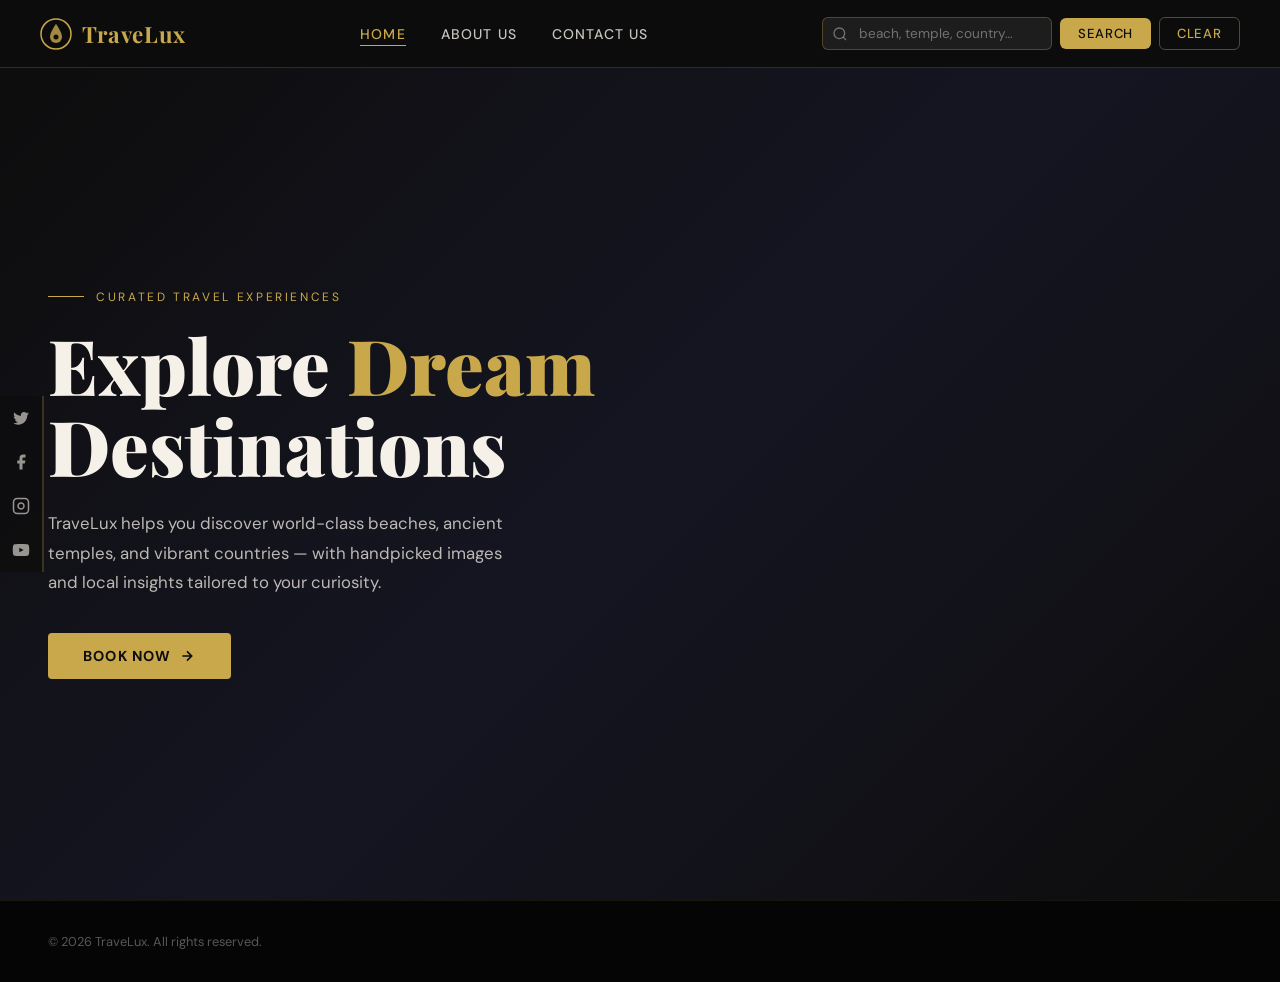
<file: index.html>
<!DOCTYPE html>
<html lang="en">
<head>
  <meta charset="UTF-8" />
  <meta name="viewport" content="width=device-width, initial-scale=1.0" />
  <title>TraveLux – Discover Your Next Adventure</title>
  <link rel="preconnect" href="https://fonts.googleapis.com" />
  <link rel="preconnect" href="https://fonts.gstatic.com" crossorigin />
  <link href="https://fonts.googleapis.com/css2?family=Playfair+Display:wght@400;700;900&family=DM+Sans:wght@300;400;500;700&display=swap" rel="stylesheet" />
  <link rel="stylesheet" href="styles.css" />
</head>
<body>

<!-- ==================== NAVIGATION BAR ==================== -->
<nav class="navbar">
  <div class="nav-brand" data-page="home">
    <svg class="logo-icon" viewBox="0 0 32 32" fill="none">
      <circle cx="16" cy="16" r="15" stroke="#c9a84c" stroke-width="1.5"/>
      <path d="M16 6C16 6 10 14 10 19a6 6 0 0012 0c0-5-6-13-6-13z" fill="#c9a84c" opacity="0.8"/>
      <circle cx="16" cy="19" r="2.5" fill="#0d0d0d"/>
    </svg>
    <span>TraveLux</span>
  </div>
  <ul class="nav-links">
    <li><a data-page="home" class="active-link">Home</a></li>
    <li><a data-page="about">About Us</a></li>
    <li><a data-page="contact">Contact Us</a></li>
  </ul>
  <div class="nav-search">
    <div class="search-wrap">
      <svg class="search-icon" viewBox="0 0 24 24" fill="none" stroke="currentColor" stroke-width="2">
        <circle cx="11" cy="11" r="8"/>
        <path d="M21 21l-4.35-4.35"/>
      </svg>
      <input type="text" id="searchInput" placeholder="beach, temple, country…" />
    </div>
    <button class="btn btn-search" id="searchBtn">Search</button>
    <button class="btn btn-clear" id="clearBtn">Clear</button>
  </div>
</nav>

<!-- ==================== PAGE: HOME ==================== -->
<div id="page-home" class="page active">
  <section class="hero">
    <div class="hero-bg"></div>
    <div class="social-bar">
      <a href="#" aria-label="Twitter"><svg viewBox="0 0 24 24" fill="currentColor"><path d="M22.46 6c-.77.35-1.6.58-2.46.69.88-.53 1.56-1.37 1.88-2.38-.83.5-1.75.85-2.72 1.05C18.37 4.5 17.26 4 16 4c-2.35 0-4.27 1.92-4.27 4.29 0 .34.04.67.11.98C8.28 9.09 5.11 7.38 3 4.79c-.37.63-.58 1.37-.58 2.15 0 1.49.75 2.81 1.91 3.56-.71 0-1.37-.2-1.95-.5v.03c0 2.08 1.48 3.82 3.44 4.21a4.22 4.22 0 01-1.93.07 4.28 4.28 0 004 2.98 8.521 8.521 0 01-5.33 1.84c-.34 0-.68-.02-1.02-.06C3.44 20.29 5.7 21 8.12 21 16 21 20.33 14.46 20.33 8.79c0-.19 0-.37-.01-.56.84-.6 1.56-1.36 2.14-2.23z"/></svg></a>
      <a href="#" aria-label="Facebook"><svg viewBox="0 0 24 24" fill="currentColor"><path d="M18 2h-3a5 5 0 00-5 5v3H7v4h3v8h4v-8h3l1-4h-4V7a1 1 0 011-1h3z"/></svg></a>
      <a href="#" aria-label="Instagram"><svg viewBox="0 0 24 24" fill="none" stroke="currentColor" stroke-width="2"><rect x="2" y="2" width="20" height="20" rx="5"/><path d="M16 11.37A4 4 0 1112.63 8 4 4 0 0116 11.37z"/><line x1="17.5" y1="6.5" x2="17.51" y2="6.5"/></svg></a>
      <a href="#" aria-label="YouTube"><svg viewBox="0 0 24 24" fill="currentColor"><path d="M22.54 6.42a2.78 2.78 0 00-1.95-1.96C18.88 4 12 4 12 4s-6.88 0-8.59.46a2.78 2.78 0 00-1.95 1.96A29 29 0 001 12a29 29 0 00.46 5.58A2.78 2.78 0 003.41 19.6C5.12 20 12 20 12 20s6.88 0 8.59-.46a2.78 2.78 0 001.95-1.95A29 29 0 0023 12a29 29 0 00-.46-5.58zM9.75 15.02V8.98L15.5 12l-5.75 3.02z"/></svg></a>
    </div>
    <div class="hero-content">
      <p class="hero-eyebrow">Curated travel experiences</p>
      <h1 class="hero-title">Explore <em>Dream</em><br/>Destinations</h1>
      <p class="hero-desc">TraveLux helps you discover world-class beaches, ancient temples, and vibrant countries — with handpicked images and local insights tailored to your curiosity.</p>
      <a href="#" class="btn-hero">Book Now <svg viewBox="0 0 24 24" fill="none" stroke="currentColor" stroke-width="2.5"><path d="M5 12h14M12 5l7 7-7 7"/></svg></a>
    </div>
  </section>

  <section id="results-section">
    <div class="results-header">
      <h2 class="results-title">Search Results</h2>
      <span class="results-count" id="resultsCount">0 found</span>
    </div>
    <div id="results-grid" class="results-grid"></div>
  </section>

  <footer class="footer">
    <span>© 2026 TraveLux. All rights reserved.</span>
  </footer>
</div>

<!-- ==================== PAGE: ABOUT US ==================== -->
<div id="page-about" class="page">
  <section class="about-hero">
    <div class="about-hero-bg"></div>
    <div class="social-bar">
      <a href="#"><svg viewBox="0 0 24 24" fill="currentColor"><path d="M22.46 6c-.77.35-1.6.58-2.46.69.88-.53 1.56-1.37 1.88-2.38-.83.5-1.75.85-2.72 1.05C18.37 4.5 17.26 4 16 4c-2.35 0-4.27 1.92-4.27 4.29 0 .34.04.67.11.98C8.28 9.09 5.11 7.38 3 4.79c-.37.63-.58 1.37-.58 2.15 0 1.49.75 2.81 1.91 3.56-.71 0-1.37-.2-1.95-.5v.03c0 2.08 1.48 3.82 3.44 4.21a4.22 4.22 0 01-1.93.07 4.28 4.28 0 004 2.98 8.521 8.521 0 01-5.33 1.84c-.34 0-.68-.02-1.02-.06C3.44 20.29 5.7 21 8.12 21 16 21 20.33 14.46 20.33 8.79c0-.19 0-.37-.01-.56.84-.6 1.56-1.36 2.14-2.23z"/></svg></a>
      <a href="#"><svg viewBox="0 0 24 24" fill="currentColor"><path d="M18 2h-3a5 5 0 00-5 5v3H7v4h3v8h4v-8h3l1-4h-4V7a1 1 0 011-1h3z"/></svg></a>
      <a href="#"><svg viewBox="0 0 24 24" fill="none" stroke="currentColor" stroke-width="2"><rect x="2" y="2" width="20" height="20" rx="5"/><path d="M16 11.37A4 4 0 1112.63 8 4 4 0 0116 11.37z"/><line x1="17.5" y1="6.5" x2="17.51" y2="6.5"/></svg></a>
      <a href="#"><svg viewBox="0 0 24 24" fill="currentColor"><path d="M22.54 6.42a2.78 2.78 0 00-1.95-1.96C18.88 4 12 4 12 4s-6.88 0-8.59.46a2.78 2.78 0 00-1.95 1.96A29 29 0 001 12a29 29 0 00.46 5.58A2.78 2.78 0 003.41 19.6C5.12 20 12 20 12 20s6.88 0 8.59-.46a2.78 2.78 0 001.95-1.95A29 29 0 0023 12a29 29 0 00-.46-5.58zM9.75 15.02V8.98L15.5 12l-5.75 3.02z"/></svg></a>
    </div>
    <div class="about-hero-content"><h1>About <span>Us</span></h1></div>
  </section>

  <section class="about-body">
    <div class="about-grid">
      <div class="about-text">
        <h2>Our Story</h2><div class="divider"></div>
        <p>Welcome to TraveLux — a team of passionate explorers dedicated to helping travellers discover the world's most extraordinary destinations. We believe every journey should begin with inspiration, and that's exactly what we provide.</p>
        <p>Our mission is to make world-class travel discovery accessible to everyone. Whether you dream of pristine beaches, ancient temples, or vibrant city cultures, WanderLux curates the finest experiences with rich imagery and expert descriptions.</p>
      </div>
      <div class="about-text">
        <h2>Our Values</h2><div class="divider"></div>
        <p>We stand for integrity, innovation, and customer delight. Every recommendation is hand-reviewed for quality, and every description is crafted to inspire. We believe in putting our customers first and working together to achieve remarkable things.</p>
        <p>Feel free to explore our website and discover what we offer. Your next unforgettable adventure is just a search away.</p>
      </div>
    </div>
  </section>

  <section class="team-section">
    <h2>Our Team</h2>
    <p>The people who make TraveLux extraordinary</p>
    <div class="team-grid">
      <div class="team-card"><div class="avatar"><svg viewBox="0 0 24 24" fill="currentColor"><path d="M12 12c2.7 0 4.8-2.1 4.8-4.8S14.7 2.4 12 2.4 7.2 4.5 7.2 7.2 9.3 12 12 12zm0 2.4c-3.2 0-9.6 1.6-9.6 4.8v2.4h19.2v-2.4c0-3.2-6.4-4.8-9.6-4.8z"/></svg></div><h3>Elena Vasquez</h3><p class="role">CEO &amp; Founder</p><p>Elena leads strategy and vision, having travelled to 60+ countries across five continents.</p></div>
      <div class="team-card"><div class="avatar"><svg viewBox="0 0 24 24" fill="currentColor"><path d="M12 12c2.7 0 4.8-2.1 4.8-4.8S14.7 2.4 12 2.4 7.2 4.5 7.2 7.2 9.3 12 12 12zm0 2.4c-3.2 0-9.6 1.6-9.6 4.8v2.4h19.2v-2.4c0-3.2-6.4-4.8-9.6-4.8z"/></svg></div><h3>Marcus Chen</h3><p class="role">Team Lead</p><p>Marcus oversees our technical team, ensuring every feature delights the end user.</p></div>
      <div class="team-card"><div class="avatar"><svg viewBox="0 0 24 24" fill="currentColor"><path d="M12 12c2.7 0 4.8-2.1 4.8-4.8S14.7 2.4 12 2.4 7.2 4.5 7.2 7.2 9.3 12 12 12zm0 2.4c-3.2 0-9.6 1.6-9.6 4.8v2.4h19.2v-2.4c0-3.2-6.4-4.8-9.6-4.8z"/></svg></div><h3>Priya Sharma</h3><p class="role">Content Director</p><p>Priya curates destination content and manages relationships with local travel experts.</p></div>
      <div class="team-card"><div class="avatar"><svg viewBox="0 0 24 24" fill="currentColor"><path d="M12 12c2.7 0 4.8-2.1 4.8-4.8S14.7 2.4 12 2.4 7.2 4.5 7.2 7.2 9.3 12 12 12zm0 2.4c-3.2 0-9.6 1.6-9.6 4.8v2.4h19.2v-2.4c0-3.2-6.4-4.8-9.6-4.8z"/></svg></div><h3>James Okafor</h3><p class="role">Delivery Head</p><p>James manages project delivery and client relationships to ensure seamless experiences.</p></div>
    </div>
  </section>
  <footer class="footer"><span>© 2026 TraveLux. All rights reserved.</span></footer>
</div>

<!-- ==================== PAGE: CONTACT US ==================== -->
<div id="page-contact" class="page">
  <section class="contact-hero">
    <div class="contact-hero-bg"></div>
    <div class="social-bar">
      <a href="#"><svg viewBox="0 0 24 24" fill="currentColor"><path d="M22.46 6c-.77.35-1.6.58-2.46.69.88-.53 1.56-1.37 1.88-2.38-.83.5-1.75.85-2.72 1.05C18.37 4.5 17.26 4 16 4c-2.35 0-4.27 1.92-4.27 4.29 0 .34.04.67.11.98C8.28 9.09 5.11 7.38 3 4.79c-.37.63-.58 1.37-.58 2.15 0 1.49.75 2.81 1.91 3.56-.71 0-1.37-.2-1.95-.5v.03c0 2.08 1.48 3.82 3.44 4.21a4.22 4.22 0 01-1.93.07 4.28 4.28 0 004 2.98 8.521 8.521 0 01-5.33 1.84c-.34 0-.68-.02-1.02-.06C3.44 20.29 5.7 21 8.12 21 16 21 20.33 14.46 20.33 8.79c0-.19 0-.37-.01-.56.84-.6 1.56-1.36 2.14-2.23z"/></svg></a>
      <a href="#"><svg viewBox="0 0 24 24" fill="currentColor"><path d="M18 2h-3a5 5 0 00-5 5v3H7v4h3v8h4v-8h3l1-4h-4V7a1 1 0 011-1h3z"/></svg></a>
      <a href="#"><svg viewBox="0 0 24 24" fill="none" stroke="currentColor" stroke-width="2"><rect x="2" y="2" width="20" height="20" rx="5"/><path d="M16 11.37A4 4 0 1112.63 8 4 4 0 0116 11.37z"/><line x1="17.5" y1="6.5" x2="17.51" y2="6.5"/></svg></a>
      <a href="#"><svg viewBox="0 0 24 24" fill="currentColor"><path d="M22.54 6.42a2.78 2.78 0 00-1.95-1.96C18.88 4 12 4 12 4s-6.88 0-8.59.46a2.78 2.78 0 00-1.95 1.96A29 29 0 001 12a29 29 0 00.46 5.58A2.78 2.78 0 003.41 19.6C5.12 20 12 20 12 20s6.88 0 8.59-.46a2.78 2.78 0 001.95-1.95A29 29 0 0023 12a29 29 0 00-.46-5.58zM9.75 15.02V8.98L15.5 12l-5.75 3.02z"/></svg></a>
    </div>
    <div class="contact-hero-content"><h1><span>Contact</span> Us</h1><p>Get in touch — we'd love to hear from you</p></div>
  </section>

  <section class="form-section">
    <div class="form-wrapper">
      <h2>Send Us a Message</h2>
      <p>Have a question, suggestion, or just want to say hello? Fill in the form below and our team will get back to you within 24 hours.</p>
      <div class="form-group"><label for="contactName">Your Name</label><input type="text" id="contactName" placeholder="Jane Smith" /></div>
      <div class="form-group"><label for="contactEmail">Email Address</label><input type="email" id="contactEmail" placeholder="jane@example.com" /></div>
      <div class="form-group"><label for="contactMessage">Message</label><textarea id="contactMessage" placeholder="Write your message here…"></textarea></div>
      <button type="button" class="btn-submit" id="submitBtn">Submit Message</button>
      <div class="success-msg" id="successMsg">✓ Thank you! Your message has been sent. We'll be in touch shortly.</div>
    </div>
  </section>
  <footer class="footer"><span>© 2026 TraveLux. All rights reserved.</span></footer>
</div>

<script src="travel_recommendation.js"></script>
</body>
</html>
</file>
<file: styles.css>
/* ==================== GLOBAL STYLES & VARIABLES ==================== */
:root {
  --ink: #0d0d0d;
  --cream: #f5f0e8;
  --gold: #c9a84c;
  --gold-light: #e8c96e;
  --charcoal: #1a1a2e;
  --transition: all 0.3s ease;
}

*,
*::before,
*::after {
  box-sizing: border-box;
  margin: 0;
  padding: 0;
}

html {
  scroll-behavior: smooth;
}

body {
  font-family: 'DM Sans', sans-serif;
  background: var(--ink);
  color: var(--cream);
  overflow-x: hidden;
}

/* ==================== PAGE SYSTEM ==================== */
.page {
  display: none;
}

.page.active {
  display: block;
}

/* ==================== NAVIGATION BAR ==================== */
.navbar {
  position: fixed;
  top: 0;
  left: 0;
  right: 0;
  z-index: 100;
  display: flex;
  align-items: center;
  justify-content: space-between;
  padding: 0 2.5rem;
  height: 68px;
  background: rgba(13, 13, 13, 0.95);
  backdrop-filter: blur(14px);
  border-bottom: 1px solid rgba(201, 168, 76, 0.2);
}

.nav-brand {
  display: flex;
  align-items: center;
  gap: 0.6rem;
  cursor: pointer;
  transition: var(--transition);
}

.nav-brand:hover {
  transform: scale(1.02);
}

.logo-icon {
  width: 32px;
  height: 32px;
}

.nav-brand span {
  font-family: 'Playfair Display', serif;
  font-size: 1.4rem;
  font-weight: 700;
  color: var(--gold);
  letter-spacing: 0.03em;
}

.nav-links {
  display: flex;
  align-items: center;
  gap: 2.2rem;
  list-style: none;
}

.nav-links a {
  text-decoration: none;
  font-size: 0.875rem;
  font-weight: 500;
  letter-spacing: 0.08em;
  text-transform: uppercase;
  color: var(--cream);
  opacity: 0.8;
  transition: var(--transition);
  position: relative;
  cursor: pointer;
}

.nav-links a::after {
  content: '';
  position: absolute;
  bottom: -3px;
  left: 0;
  right: 0;
  height: 1px;
  background: var(--gold);
  transform: scaleX(0);
  transform-origin: left;
  transition: transform 0.25s;
}

.nav-links a:hover,
.nav-links a.active-link {
  opacity: 1;
  color: var(--gold);
}

.nav-links a:hover::after,
.nav-links a.active-link::after {
  transform: scaleX(1);
}

.nav-search {
  display: flex;
  align-items: center;
  gap: 0.5rem;
}

.search-wrap {
  position: relative;
  display: flex;
  align-items: center;
}

.search-icon {
  position: absolute;
  left: 10px;
  width: 16px;
  height: 16px;
  color: rgba(245, 240, 232, 0.4);
  pointer-events: none;
}

#searchInput {
  background: rgba(255, 255, 255, 0.07);
  border: 1px solid rgba(201, 168, 76, 0.3);
  border-radius: 6px;
  padding: 0.45rem 0.75rem 0.45rem 2.2rem;
  color: var(--cream);
  font-family: 'DM Sans', sans-serif;
  font-size: 0.85rem;
  width: 230px;
  outline: none;
  transition: var(--transition);
}

#searchInput::placeholder {
  color: rgba(245, 240, 232, 0.4);
}

#searchInput:focus {
  border-color: var(--gold);
  background: rgba(255, 255, 255, 0.11);
}

.btn {
  padding: 0.45rem 1.1rem;
  border: none;
  border-radius: 6px;
  font-family: 'DM Sans', sans-serif;
  font-size: 0.82rem;
  font-weight: 500;
  letter-spacing: 0.05em;
  text-transform: uppercase;
  cursor: pointer;
  transition: var(--transition);
}

.btn-search {
  background: var(--gold);
  color: var(--ink);
}

.btn-search:hover {
  background: var(--gold-light);
  transform: translateY(-1px);
  box-shadow: 0 4px 12px rgba(201, 168, 76, 0.3);
}

.btn-clear {
  background: transparent;
  border: 1px solid rgba(201, 168, 76, 0.4);
  color: var(--gold);
}

.btn-clear:hover {
  background: rgba(201, 168, 76, 0.1);
  border-color: var(--gold);
}

/* ==================== SOCIAL BAR ==================== */
.social-bar {
  position: absolute;
  left: 0;
  top: 50%;
  transform: translateY(-50%);
  z-index: 10;
  display: flex;
  flex-direction: column;
}

.social-bar a {
  display: flex;
  align-items: center;
  justify-content: center;
  width: 44px;
  height: 44px;
  background: rgba(13, 13, 13, 0.7);
  border-right: 2px solid rgba(201, 168, 76, 0.25);
  color: rgba(245, 240, 232, 0.6);
  text-decoration: none;
  transition: var(--transition);
}

.social-bar a:hover {
  background: var(--gold);
  color: var(--ink);
  border-right-color: var(--gold);
}

.social-bar a svg {
  width: 18px;
  height: 18px;
}

/* ==================== HOME PAGE - HERO SECTION ==================== */
#page-home {
  padding-top: 68px;
}

.hero {
  position: relative;
  min-height: calc(100vh - 68px);
  display: flex;
  align-items: center;
  overflow: hidden;
}

.hero-bg {
  position: absolute;
  inset: 0;
  background: linear-gradient(135deg, rgba(13, 13, 13, 0.82) 0%, rgba(26, 26, 46, 0.65) 50%, rgba(13, 13, 13, 0.75) 100%),
    url('https://images.unsplash.com/photo-1476514525535-07fb3b4ae5f1?w=1600&q=80') center/cover no-repeat;
  animation: heroZoom 18s ease-in-out infinite alternate;
}

@keyframes heroZoom {
  from {
    transform: scale(1);
  }
  to {
    transform: scale(1.06);
  }
}

.hero-content {
  position: relative;
  z-index: 2;
  padding: 0 3rem;
  max-width: 700px;
  animation: heroFadeUp 1s ease both;
}

@keyframes heroFadeUp {
  from {
    opacity: 0;
    transform: translateY(30px);
  }
  to {
    opacity: 1;
    transform: translateY(0);
  }
}

.hero-eyebrow {
  font-size: 0.75rem;
  letter-spacing: 0.22em;
  text-transform: uppercase;
  color: var(--gold);
  margin-bottom: 1.2rem;
  display: flex;
  align-items: center;
  gap: 0.75rem;
}

.hero-eyebrow::before {
  content: '';
  display: block;
  width: 36px;
  height: 1px;
  background: var(--gold);
}

.hero-title {
  font-family: 'Playfair Display', serif;
  font-size: clamp(3rem, 6vw, 5.5rem);
  font-weight: 900;
  line-height: 1.05;
  color: var(--cream);
  margin-bottom: 1.5rem;
}

.hero-title em {
  color: var(--gold);
  font-style: normal;
}

.hero-desc {
  font-size: 1.05rem;
  line-height: 1.75;
  color: rgba(245, 240, 232, 0.75);
  max-width: 480px;
  margin-bottom: 2.2rem;
}

.btn-hero {
  display: inline-flex;
  align-items: center;
  gap: 0.5rem;
  padding: 0.9rem 2.2rem;
  background: var(--gold);
  color: var(--ink);
  font-family: 'DM Sans', sans-serif;
  font-size: 0.9rem;
  font-weight: 700;
  letter-spacing: 0.08em;
  text-transform: uppercase;
  border: none;
  border-radius: 4px;
  cursor: pointer;
  transition: var(--transition);
  text-decoration: none;
}

.btn-hero:hover {
  background: var(--gold-light);
  transform: translateY(-2px);
  box-shadow: 0 12px 30px rgba(201, 168, 76, 0.35);
}

.btn-hero svg {
  width: 16px;
  height: 16px;
}

/* ==================== RESULTS SECTION ==================== */
#results-section {
  padding: 5rem 3rem;
  background: var(--charcoal);
  display: none;
}

#results-section.active {
  display: block;
}

.results-header {
  display: flex;
  align-items: center;
  gap: 1rem;
  margin-bottom: 2.5rem;
  flex-wrap: wrap;
}

.results-title {
  font-family: 'Playfair Display', serif;
  font-size: 2rem;
  font-weight: 700;
  color: var(--gold);
}

.results-count {
  font-size: 0.8rem;
  letter-spacing: 0.1em;
  text-transform: uppercase;
  color: rgba(245, 240, 232, 0.4);
  border: 1px solid rgba(201, 168, 76, 0.2);
  padding: 0.25rem 0.7rem;
  border-radius: 20px;
}

.results-grid {
  display: grid;
  grid-template-columns: repeat(auto-fill, minmax(280px, 1fr));
  gap: 1.5rem;
}

.result-card {
  background: rgba(255, 255, 255, 0.04);
  border: 1px solid rgba(201, 168, 76, 0.12);
  border-radius: 12px;
  overflow: hidden;
  transition: transform 0.3s, box-shadow 0.3s, border-color 0.3s;
  animation: cardIn 0.5s ease both;
}

.result-card:hover {
  transform: translateY(-6px);
  box-shadow: 0 20px 50px rgba(0, 0, 0, 0.4);
  border-color: rgba(201, 168, 76, 0.4);
}

@keyframes cardIn {
  from {
    opacity: 0;
    transform: translateY(20px);
  }
  to {
    opacity: 1;
    transform: translateY(0);
  }
}

.card-img-wrap {
  width: 100%;
  height: 200px;
  overflow: hidden;
  position: relative;
}

.card-img-wrap img {
  width: 100%;
  height: 100%;
  object-fit: cover;
  transition: transform 0.5s;
}

.result-card:hover .card-img-wrap img {
  transform: scale(1.07);
}

.card-time {
  position: absolute;
  top: 10px;
  right: 10px;
  background: rgba(13, 13, 13, 0.75);
  border: 1px solid rgba(201, 168, 76, 0.3);
  border-radius: 4px;
  font-size: 0.72rem;
  color: var(--gold);
  padding: 0.25rem 0.55rem;
  backdrop-filter: blur(4px);
}

.card-body {
  padding: 1.2rem 1.4rem 1.5rem;
}

.card-name {
  font-family: 'Playfair Display', serif;
  font-size: 1.15rem;
  font-weight: 700;
  color: var(--cream);
  margin-bottom: 0.5rem;
}

.card-desc {
  font-size: 0.875rem;
  line-height: 1.65;
  color: rgba(245, 240, 232, 0.6);
}

.no-results {
  text-align: center;
  padding: 3rem;
  color: rgba(245, 240, 232, 0.4);
  font-size: 1rem;
}

.no-results span {
  display: block;
  font-family: 'Playfair Display', serif;
  font-size: 1.5rem;
  color: rgba(201, 168, 76, 0.5);
  margin-bottom: 0.5rem;
}

/* ==================== ABOUT US PAGE ==================== */
#page-about {
  padding-top: 68px;
}

.about-hero {
  position: relative;
  height: 460px;
  display: flex;
  align-items: flex-end;
  padding: 0 3rem 3rem;
  overflow: hidden;
}

.about-hero-bg {
  position: absolute;
  inset: 0;
  background: linear-gradient(to bottom, rgba(13, 13, 13, 0.4) 0%, rgba(13, 13, 13, 0.85) 100%),
    url('https://images.unsplash.com/photo-1508193638397-1c4234db14d8?w=1400&q=80') center/cover no-repeat;
}

.about-hero-content {
  position: relative;
  z-index: 2;
}

.about-hero h1 {
  font-family: 'Playfair Display', serif;
  font-size: clamp(3rem, 6vw, 5rem);
  font-weight: 900;
  color: var(--cream);
  line-height: 1;
}

.about-hero h1 span {
  color: var(--gold);
}

.about-body {
  background: var(--charcoal);
  padding: 4rem 3rem;
}

.about-grid {
  display: grid;
  grid-template-columns: repeat(auto-fit, minmax(300px, 1fr));
  gap: 4rem;
  max-width: 1200px;
  margin: 0 auto;
}

.about-text h2 {
  font-family: 'Playfair Display', serif;
  font-size: 1.6rem;
  color: var(--gold);
  margin-bottom: 1.2rem;
}

.about-text p {
  font-size: 0.95rem;
  line-height: 1.8;
  color: rgba(245, 240, 232, 0.72);
  margin-bottom: 1rem;
}

.divider {
  width: 48px;
  height: 2px;
  background: linear-gradient(to right, var(--gold), transparent);
  margin: 1.5rem 0;
}

.team-section {
  padding: 4rem 3rem;
  background: var(--ink);
}

.team-section h2 {
  font-family: 'Playfair Display', serif;
  font-size: 2.2rem;
  color: var(--cream);
  margin-bottom: 0.3rem;
}

.team-section > p {
  color: rgba(245, 240, 232, 0.5);
  margin-bottom: 3rem;
}

.team-grid {
  display: grid;
  grid-template-columns: repeat(auto-fit, minmax(240px, 1fr));
  gap: 1.5rem;
  max-width: 1000px;
  margin: 0 auto;
}

.team-card {
  background: rgba(255, 255, 255, 0.03);
  border: 1px solid rgba(201, 168, 76, 0.12);
  border-radius: 12px;
  padding: 2rem 1.5rem;
  text-align: center;
  transition: border-color 0.3s, transform 0.3s;
}

.team-card:hover {
  border-color: rgba(201, 168, 76, 0.4);
  transform: translateY(-4px);
}

.avatar {
  width: 72px;
  height: 72px;
  border-radius: 50%;
  background: rgba(201, 168, 76, 0.15);
  border: 2px solid rgba(201, 168, 76, 0.3);
  display: flex;
  align-items: center;
  justify-content: center;
  margin: 0 auto 1rem;
}

.avatar svg {
  width: 36px;
  height: 36px;
  color: var(--gold);
}

.team-card h3 {
  font-family: 'Playfair Display', serif;
  font-size: 1.1rem;
  color: var(--cream);
  margin-bottom: 0.25rem;
}

.team-card .role {
  font-size: 0.75rem;
  letter-spacing: 0.1em;
  text-transform: uppercase;
  color: var(--gold);
  margin-bottom: 0.75rem;
}

.team-card p {
  font-size: 0.82rem;
  line-height: 1.6;
  color: rgba(245, 240, 232, 0.5);
}

/* ==================== CONTACT US PAGE ==================== */
#page-contact {
  padding-top: 68px;
}

.contact-hero {
  position: relative;
  height: 420px;
  display: flex;
  align-items: flex-end;
  padding: 0 3rem 3rem;
  overflow: hidden;
}

.contact-hero-bg {
  position: absolute;
  inset: 0;
  background: linear-gradient(to right, rgba(13, 13, 13, 0.88) 40%, rgba(13, 13, 13, 0.3) 100%),
    url('https://images.unsplash.com/photo-1503220317375-aaad61436b1b?w=1400&q=80') center/cover no-repeat;
}

.contact-hero-content {
  position: relative;
  z-index: 2;
}

.contact-hero h1 {
  font-family: 'Playfair Display', serif;
  font-size: clamp(3rem, 6vw, 5rem);
  font-weight: 900;
  color: var(--cream);
  line-height: 1;
}

.contact-hero h1 span {
  color: var(--gold);
}

.contact-hero p {
  color: rgba(245, 240, 232, 0.65);
  margin-top: 0.75rem;
}

.form-section {
  background: var(--charcoal);
  padding: 4rem 3rem;
  display: flex;
  justify-content: center;
}

.form-wrapper {
  max-width: 560px;
  width: 100%;
}

.form-wrapper h2 {
  font-family: 'Playfair Display', serif;
  font-size: 1.8rem;
  color: var(--gold);
  margin-bottom: 0.5rem;
}

.form-wrapper > p {
  color: rgba(245, 240, 232, 0.5);
  margin-bottom: 2rem;
  font-size: 0.9rem;
}

.form-group {
  margin-bottom: 1.4rem;
}

.form-group label {
  display: block;
  font-size: 0.78rem;
  letter-spacing: 0.1em;
  text-transform: uppercase;
  color: rgba(245, 240, 232, 0.5);
  margin-bottom: 0.5rem;
}

.form-group input,
.form-group textarea {
  width: 100%;
  padding: 0.8rem 1rem;
  background: rgba(255, 255, 255, 0.05);
  border: 1px solid rgba(201, 168, 76, 0.2);
  border-radius: 6px;
  color: var(--cream);
  font-family: 'DM Sans', sans-serif;
  font-size: 0.9rem;
  outline: none;
  transition: var(--transition);
}

.form-group input::placeholder,
.form-group textarea::placeholder {
  color: rgba(245, 240, 232, 0.3);
}

.form-group input:focus,
.form-group textarea:focus {
  border-color: var(--gold);
  background: rgba(255, 255, 255, 0.08);
}

.form-group textarea {
  min-height: 140px;
  resize: vertical;
}

.btn-submit {
  width: 100%;
  padding: 0.9rem;
  background: var(--gold);
  color: var(--ink);
  border: none;
  border-radius: 6px;
  font-family: 'DM Sans', sans-serif;
  font-size: 0.9rem;
  font-weight: 700;
  letter-spacing: 0.1em;
  text-transform: uppercase;
  cursor: pointer;
  transition: var(--transition);
  margin-top: 0.5rem;
}

.btn-submit:hover {
  background: var(--gold-light);
  transform: translateY(-2px);
  box-shadow: 0 8px 24px rgba(201, 168, 76, 0.3);
}

.success-msg {
  display: none;
  margin-top: 1rem;
  padding: 1rem;
  background: rgba(201, 168, 76, 0.1);
  border: 1px solid rgba(201, 168, 76, 0.3);
  border-radius: 6px;
  color: var(--gold);
  font-size: 0.9rem;
  text-align: center;
}

/* ==================== FOOTER ==================== */
.footer {
  background: rgba(0, 0, 0, 0.6);
  border-top: 1px solid rgba(201, 168, 76, 0.1);
  padding: 2rem 3rem;
  display: flex;
  align-items: center;
  justify-content: space-between;
  font-size: 0.8rem;
  color: rgba(245, 240, 232, 0.35);
  flex-wrap: wrap;
  gap: 1rem;
}

/* ==================== RESPONSIVE DESIGN ==================== */
@media (max-width: 768px) {
  .navbar {
    flex-wrap: wrap;
    height: auto;
    padding: 0.8rem 1.5rem;
    gap: 1rem;
  }

  .nav-links {
    gap: 1.2rem;
  }

  .nav-search {
    width: 100%;
    justify-content: center;
  }

  #searchInput {
    width: 180px;
  }

  .hero-content {
    padding: 0 1.5rem;
  }

  .hero-title {
    font-size: clamp(2rem, 8vw, 3.5rem);
  }

  .about-grid,
  .team-grid,
  .results-grid {
    grid-template-columns: 1fr;
  }

  .about-body,
  .team-section,
  .form-section,
  #results-section {
    padding: 3rem 1.5rem;
  }

  .social-bar {
    display: none;
  }

  .footer {
    flex-direction: column;
    text-align: center;
    padding: 1.5rem;
  }
}

@media (max-width: 480px) {
  .navbar {
    flex-direction: column;
    padding: 0.8rem;
  }

  .nav-links {
    flex-wrap: wrap;
    justify-content: center;
    gap: 1rem;
  }

  .nav-search {
    flex-wrap: wrap;
    gap: 0.5rem;
  }

  .btn {
    padding: 0.4rem 0.8rem;
    font-size: 0.75rem;
  }
}
</file>
